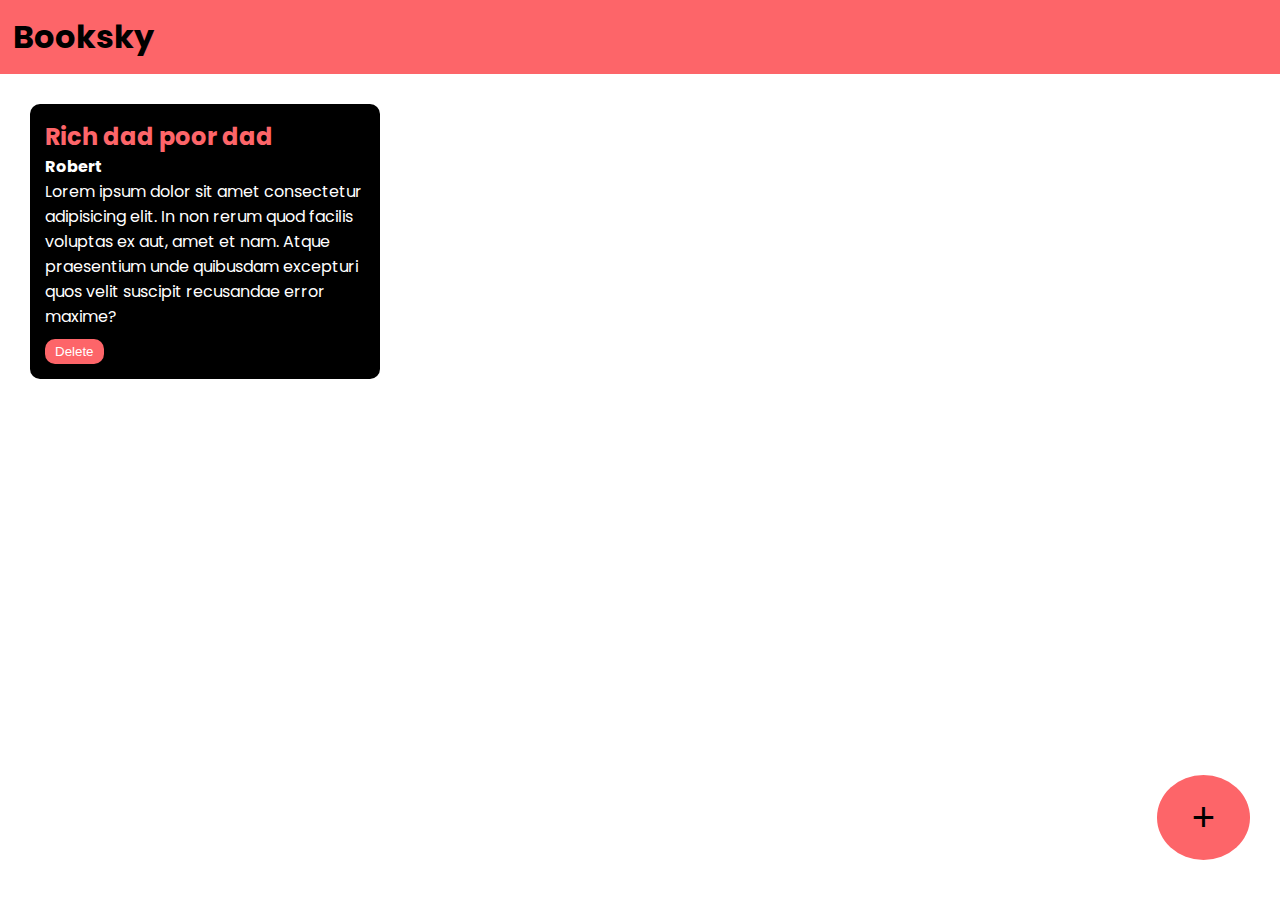
<file: index.html>
<!DOCTYPE html>
<html lang="en">
<head>
    <link rel="stylesheet" href="./styles.css">
    <link rel="preconnect" href="https://fonts.googleapis.com">
<link rel="preconnect" href="https://fonts.gstatic.com" crossorigin>
<link href="https://fonts.googleapis.com/css2?family=Poppins&display=swap" rel="stylesheet">
    <title>Document</title>
</head>
<body>
    <h1 class="nav">Booksky</h1>
    <div class="container">
    <div class="bookcontainer">
        <h2>Rich dad poor dad</h2>
        <h4>Robert</h4>
        <p>Lorem ipsum dolor sit amet consectetur adipisicing elit. In non rerum quod facilis voluptas ex aut, amet et nam. Atque praesentium unde quibusdam excepturi quos velit suscipit recusandae error maxime?</p>
        <button onclick="deletebutton(event)">Delete</button>
    </div>
    </div>
    <div class="popbg">
    </div>
    <div class="popup">
        <h2>Add Books</h2>
        <input type="text" placeholder="Book Title" class="book-title" >
        <input type="text" placeholder="Book Author" class="book-author" >
        <textarea placeholder="Short Description" class="short-des"></textarea>
        <button id="add">Add</button>
        <button id="cancel">Cancel</button>
    </div>
    <button class="circle">+</button>
    
</body>
<script src="./index.js"></script>
</html>
</file>
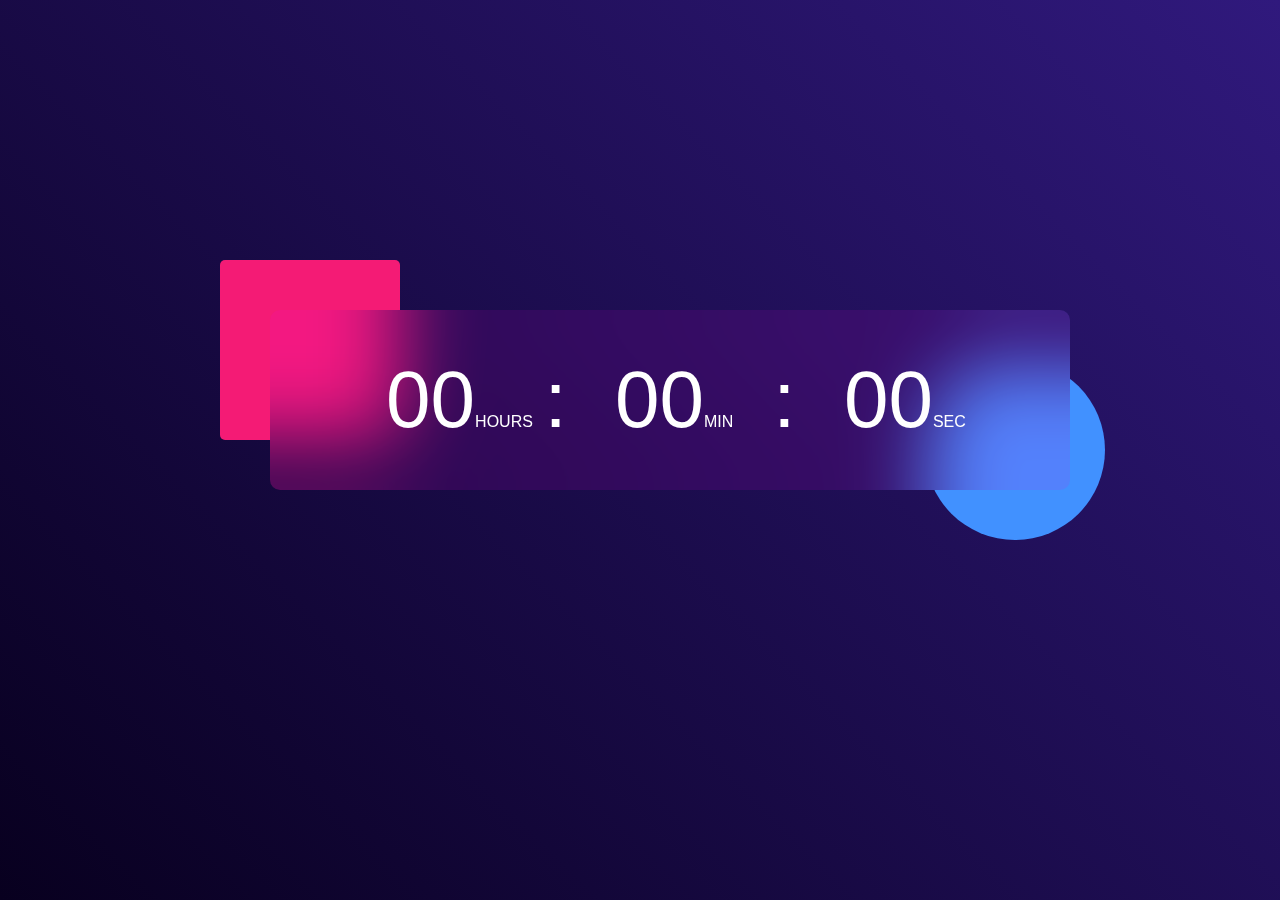
<file: Clock timer/Index.html>
<!DOCTYPE html>
<html lang="en">
  <head>
    <meta charset="UTF-8" />
    <meta name="viewport" content="width=device-width, initial-scale=1.0" />
    <title>Document</title>
    <link rel="stylesheet" href="./styles.css" />
  </head>
  <body>
    <div class="hero">
      <div class="container">
        <div class="clock">
          <div class="just">
            <span id="hours">00</span>
            <span>:</span>
            <span id="min">00</span>
            <span>:</span>
            <span id="sec">00</span>
          </div>
        </div>
      </div>
    </div>
  </body>
  <script src="./index.js"></script>
</html>
</file>
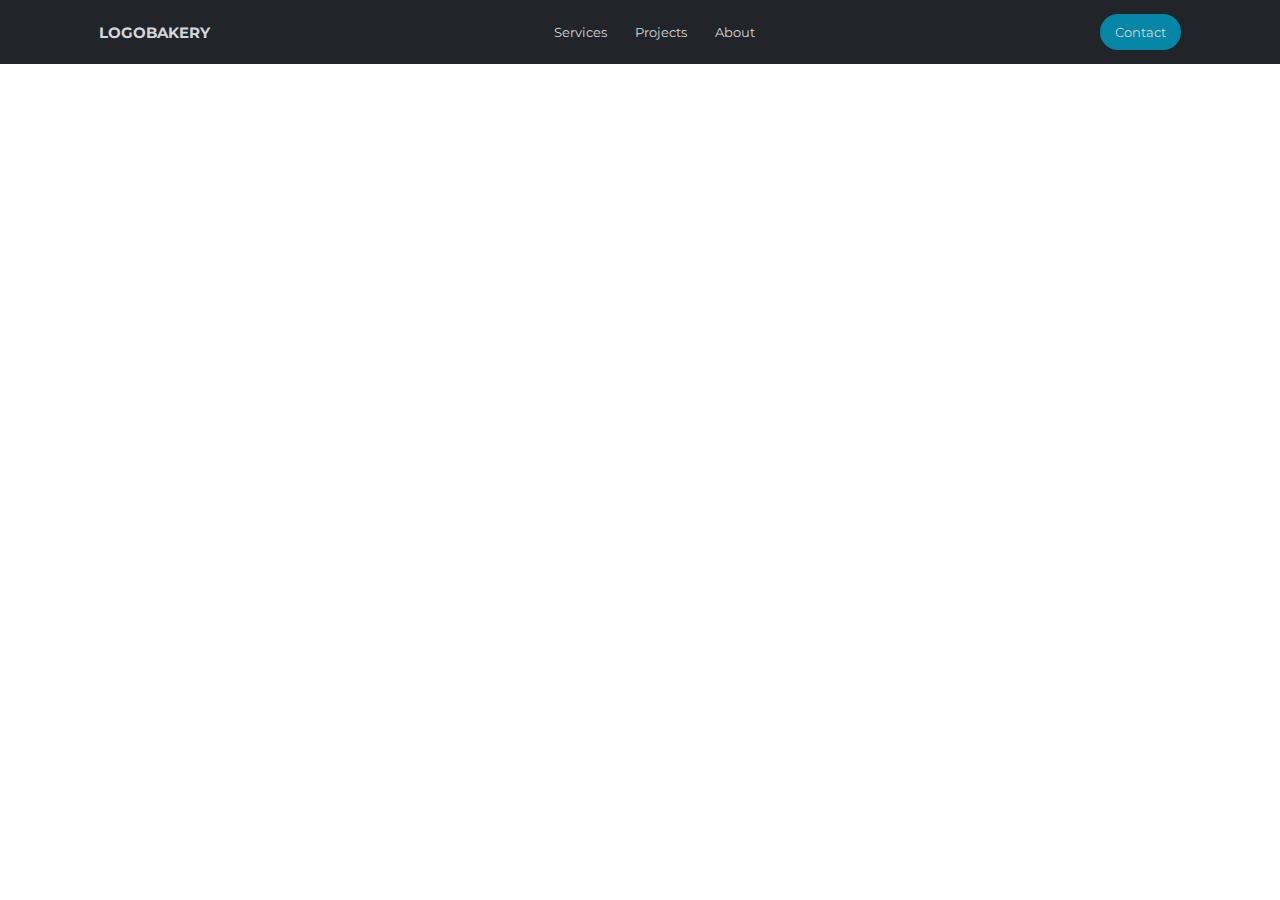
<file: Nav bar/index.html>
<!DOCTYPE html>
<html lang="en">
  <head>
    <meta charset="UTF-8" />
    <meta name="viewport" content="width=device-width, initial-scale=1.0" />
    <link rel="stylesheet" href="./styles.css" />
    <title>Document</title>
  </head>
  <body>
    <div class="nav">
      <p>LOGOBAKERY</p>
      <ul>
        <li>Services</li>
        <li>Projects</li>
        <li>About</li>
      </ul>
      <button>Contact</button>
    </div>
  </body>
</html>
</file>
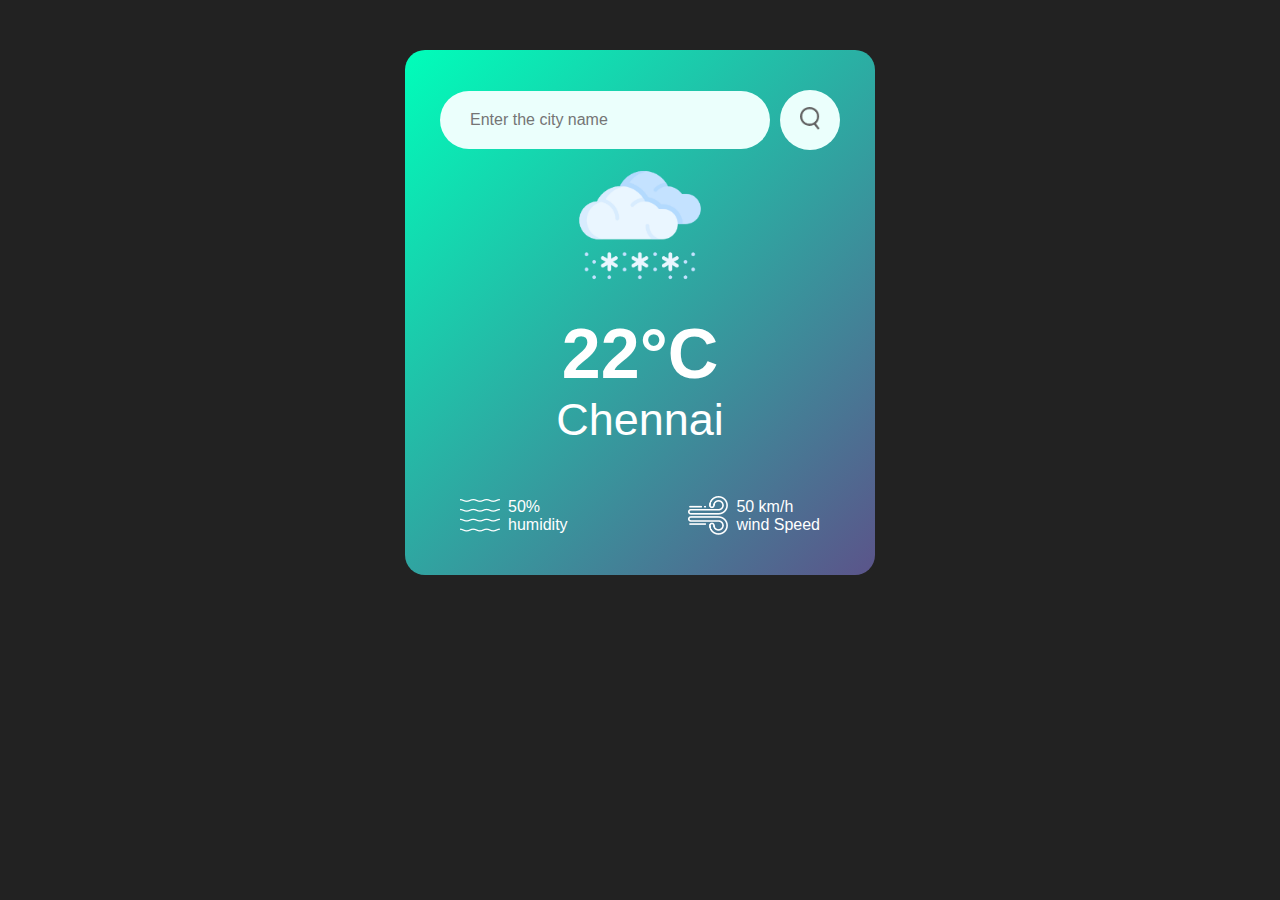
<file: Weather app/index.html>
<!DOCTYPE html>
<html lang="en">
  <head>
    <meta charset="UTF-8" />
    <meta name="viewport" content="width=device-width, initial-scale=1.0" />
    <title>Document</title>
    <link rel="stylesheet" href="./styles.css" />
  </head>
  <body>
    <div class="card">
      <div class="search">
        <input
          type="text"
          placeholder="Enter the city name"
          spellcheck="false"
        />
        <button><img src="./images/search.png" /></button>
      </div>
      <div class="weather">
        <img src="./images/snow.png" class="weathericon" />
        <h1 class="temp">22°C</h1>
        <h2 class="city">Chennai</h2>
        <div class="details">
          <div class="col">
            <img src="./images/humidity.png" alt="image" />
            <div>
              <p class="humidity">50%</p>
              <p>humidity</p>
            </div>
          </div>
          <div class="col">
            <img src="./images/wind.png" alt="image" />
            <div>
              <p class="wind">50 km/h</p>
              <p>wind Speed</p>
            </div>
          </div>
        </div>
      </div>
    </div>
  </body>
  <script src="./index.js"></script>
</html>
</file>
<file: styles.css>
* {
  margin: 0;
  padding: 0;
}
body,
html {
  height: 100%;
  margin: 0;
  padding: 0;
}
body {
  font-family: "Poppins", sans-serif;
}
.nav {
  background-color: #fd6569;
  padding: 1%;
}
.bookcontainer {
  width: 25%;
  padding: 15px;
  background-color: black;
  color: white;
  margin: 30px;
  border-radius: 10px;
  display: inline-block;
  vertical-align: top;
}
.bookcontainer h2 {
  color: #fd6569;
}
.bookcontainer button {
  background-color: #fd6569;
  border-radius: 10px;
  color: white;
  padding: 5px 10px 5px 10px;
  margin-top: 10px;
  border: 0;
}
.circle {
  padding: 20px 35px 20px 35px;
  border-radius: 100%;
  border: none;
  background-color: #fd6569;
  margin-top: 10px;
  font-size: 40px;
  position: fixed;
  right: 30px;
  bottom: 40px;
}
.popbg {
  background-color: black;
  height: 100%;
  width: 100%;
  opacity: 0.8;
  position: absolute;
  top: 0%;
  z-index: 1;
  display: none;
  position: fixed;
}
.popup {
  background-color: #fd6569;
  width: 40%;
  padding: 40px;
  border-radius: 10px;
  opacity: 2;
  position: absolute;
  z-index: 2;
  top: 20%;
  left: 28%;
  display: none;
  position: fixed;
}
.book-title {
  background-color: transparent;
  border: none;
  width: 100%;
  font-size: 20px;
  border-bottom: solid black 2px;
  padding: 5px;
  margin-top: 5px;
}

.short-des {
  background-color: transparent;
  width: 100%;
  font-size: 20px;
  border: solid black 2px;
  padding: 5px;
  margin-top: 15px;
}
.book-title::placeholder {
  color: black;
}

.book-author::placeholder {
  color: black;
}

.short-des::placeholder {
  color: black;
}

.book-title:focus {
  outline: none;
}

.book-author:focus {
  outline: none;
}

.short-des:focus {
  outline: none;
}
.popup button {
  padding: 10px 20px 10px 20px;
  background-color: black;
  color: white;
  border: none;
  margin: 5px;
}
.book-author {
  background-color: transparent;
  border: none;
  width: 100%;
  font-size: 20px;
  border-bottom: solid black 2px;
  padding: 5px;
  margin-top: 5px;
}
</file>
<file: Clock timer/styles.css>
* {
  margin: 0;
  padding: 0;
  font-family: "poppins", sans-serif;
  box-sizing: border-box;
}
.hero {
  width: 100%;
  min-height: 100vh;
  background: linear-gradient(45deg, #08001f, #30197d);
  color: #fff;
  position: relative;
}
.container {
  width: 800px;
  height: 180px;
  position: absolute;
  top: 40%;
  left: 25%;
  transform: translate(-50px, -50px);
}
.clock {
  background-color: rgba(235, 0, 225, 0.11);
  width: 100%;
  height: 100%;
  display: flex;
  justify-content: center;
  align-items: center;
  border-radius: 10px;
  backdrop-filter: blur(40px);
}
.container::before {
  background: #f41b75;
  content: "";
  height: 180px;
  width: 180px;
  border-radius: 5px;
  position: absolute;
  top: -50px;
  left: -50px;
  z-index: -1;
}

.container::after {
  background: #4191ff;
  content: "";
  height: 180px;
  width: 180px;
  border-radius: 50%;
  position: absolute;
  bottom: -50px;
  right: -35px;
  z-index: -1;
}
.clock span {
  font-size: 80px;
  width: 110px;
  display: inline-block;
  text-align: center;
}
#hours::after {
  content: "HOURS";
  font-size: 16px;
}
#min::after {
  content: "MIN";
  font-size: 16px;
}
#sec::after {
  content: "SEC";
  font-size: 16px;
}
</file>
<file: Nav bar/styles.css>
@import url("https://fonts.googleapis.com/css2?family=Montserrat:wght@500&display=swap");
* {
  margin: 0;
  padding: 0;
  box-sizing: border-box;
  font-family: "Montserrat", sans-serif;
}
.nav {
  background-color: #21252a;
  color: #d3d7d8;
  display: flex;
  padding: 14px;
  justify-content: space-around;
  align-items: center;
  gap: 175px;
}
.nav p {
  font-size: 15px;
  font-weight: bolder;
}
.nav ul {
  list-style: none;
  display: flex;
  gap: 28px;
}
.nav li {
  font-size: 13px;
  cursor: pointer;
}

.nav li:hover {
  color: aqua;
  transition: 0.8s;
}

button {
  padding: 10px 15px;
  border: none;
  background-color: #0487a6;
  color: #d3d7d8;
  border-radius: 50px;
}
</file>
<file: Weather app/styles.css>
* {
  margin: 0;
  padding: 0;
  box-sizing: border-box;
  font-family: "Poppins", sans-serif;
}
body {
  background: #222;
}
.card {
  width: 90%;
  max-width: 470px;
  background: linear-gradient(135deg, #00feba, #5b548a);
  text-align: center;
  border-radius: 20px;
  padding: 40px 35px;
  margin: 50px auto 0;
  color: #fff;
}
.search {
  width: 100%;
  display: flex;
  align-items: center;
  justify-content: space-evenly;
  gap: 10px;
}
.search input {
  border: none;
  outline: none;
  font-size: 16px;
  border-radius: 30px;
  padding: 20px 30px;
  background: #ebfffc;
  color: #555;
  flex: 1;
}
.search button {
  border: none;
  outline: none;
  background: #ebfffc;
  width: 60px;
  height: 60px;
  border-radius: 50%;
  cursor: pointer;
}
.search button img {
  width: 20px;
}
.weathericon {
  width: 170px;
  margin-top: -10px;
}
.weather h1 {
  font-size: 70px;
  font-weight: 600;
}
.weather h2 {
  font-size: 45px;
  font-weight: 400;
}
.details {
  display: flex;
  align-items: center;
  justify-content: space-between;
  padding: 0 20px;
  margin-top: 50px;
}
.col {
  display: flex;
  align-items: center;
  text-align: left;
  gap: 8px;
}
.col img {
  width: 40px;
}
</file>
